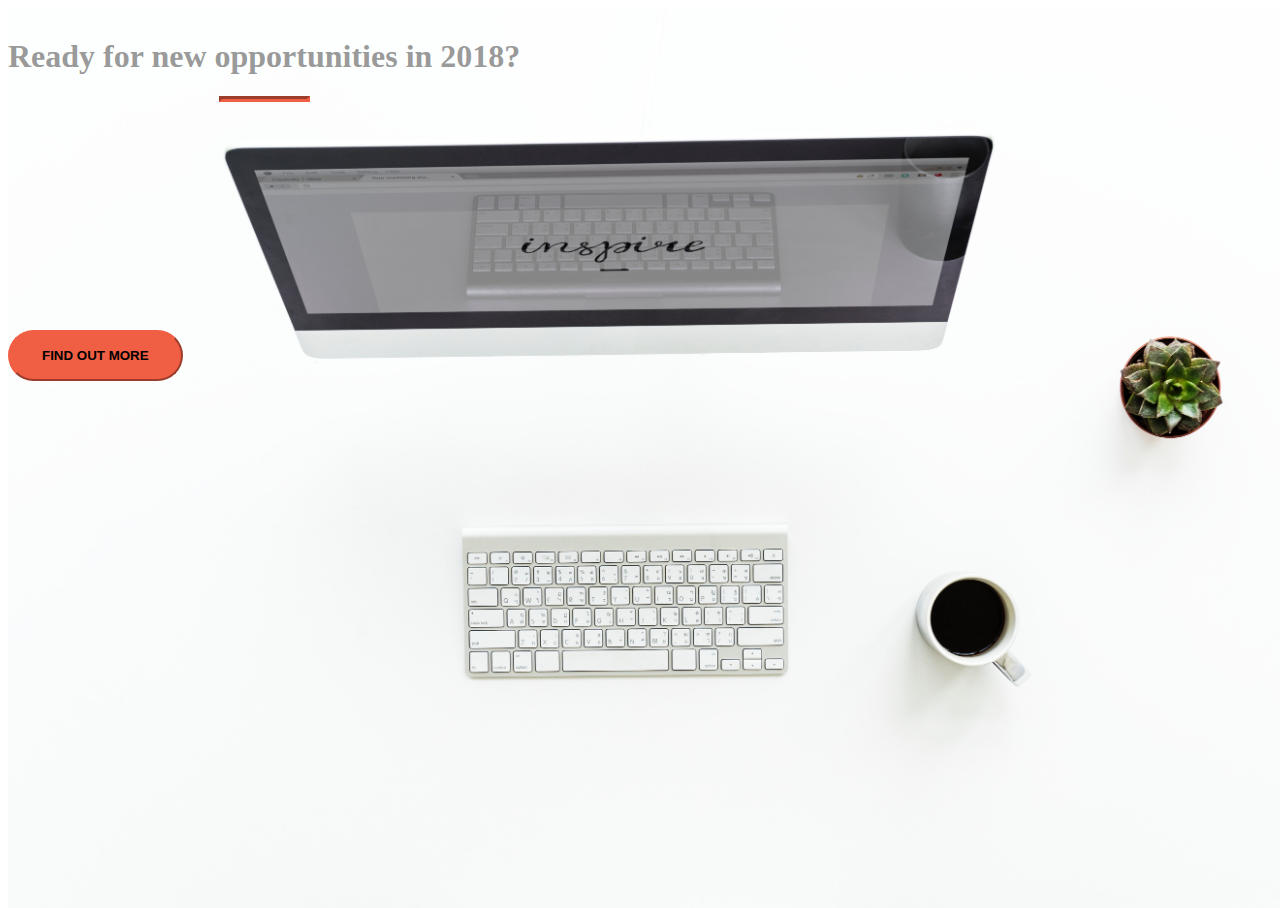
<file: index.html>
<!DOCTYPE html>
<html>
<head>

	<title>Startup</title>
	<link rel="stylesheet" href="https://maxcdn.bootstrapcdn.com/bootstrap/4.0.0-beta.3/css/bootstrap.min.css" integrity="sha384-Zug+QiDoJOrZ5t4lssLdxGhVrurbmBWopoEl+M6BdEfwnCJZtKxi1KgxUyJq13dy" crossorigin="anonymous">
	<link rel="stylesheet" type="text/css" href="style.css">
</head>

	<body>
		<header class="startup  ">

		<div class="container my-auto text-center">
  <div class="row">
    <div class="my-auto col-lg-12 col-sm-12">

    		<h1 class="text-uppercase">Ready for new opportunities in 2018?</h1>
    		<hr>
    </div>

  <div class=" col-lg-12 text-center">
  	<!-- Begin MailChimp Signup Form -->
<link href="//cdn-images.mailchimp.com/embedcode/slim-10_7.css" rel="stylesheet" type="text/css">
<style type="text/css">
	#mc_embed_signup{ clear:left; font:14px Helvetica,Arial,sans-serif; }
	/* Add your own MailChimp form style overrides in your site stylesheet or in this style block.
	   We recommend moving this block and the preceding CSS link to the HEAD of your HTML file. */
</style>
<div id="mc_embed_signup">
<form action="https://mojsovska.us17.list-manage.com/subscribe/post?u=5259b8e4ed5f34e54a051ed0d&amp;id=4e5585172e" method="post" id="mc-embedded-subscribe-form" name="mc-embedded-subscribe-form" class="validate" target="_blank" novalidate>
    <div id="mc_embed_signup_scroll">
	
	
    <!-- real people should not fill this in and expect good things - do not remove this or risk form bot signups-->
    <div style="position: absolute; left: -5000px;" aria-hidden="true"><input type="text" name="b_5259b8e4ed5f34e54a051ed0d_4e5585172e" tabindex="-1" value=""></div>
    <div class="clear"><input class="btn btn-primary " type="submit" value="Find out more" name="subscribe" id="mc-embedded-subscribe" class="button"></div>
    </div>
</form>
</div>

<!--End mc_embed_signup-->
     	
    
  </div>
</div>
</div>
</header>
	
	<script src="https://code.jquery.com/jquery-3.2.1.slim.min.js" integrity="sha384-KJ3o2DKtIkvYIK3UENzmM7KCkRr/rE9/Qpg6aAZGJwFDMVNA/GpGFF93hXpG5KkN" crossorigin="anonymous"></script>
	<script src="https://cdnjs.cloudflare.com/ajax/libs/popper.js/1.12.9/umd/popper.min.js" integrity="sha384-ApNbgh9B+Y1QKtv3Rn7W3mgPxhU9K/ScQsAP7hUibX39j7fakFPskvXusvfa0b4Q" crossorigin="anonymous"></script>
	<script src="https://maxcdn.bootstrapcdn.com/bootstrap/4.0.0-beta.3/js/bootstrap.min.js" integrity="sha384-a5N7Y/aK3qNeh15eJKGWxsqtnX/wWdSZSKp+81YjTmS15nvnvxKHuzaWwXHDli+4" crossorigin="anonymous"></script>
	</body>
</html>
</file>
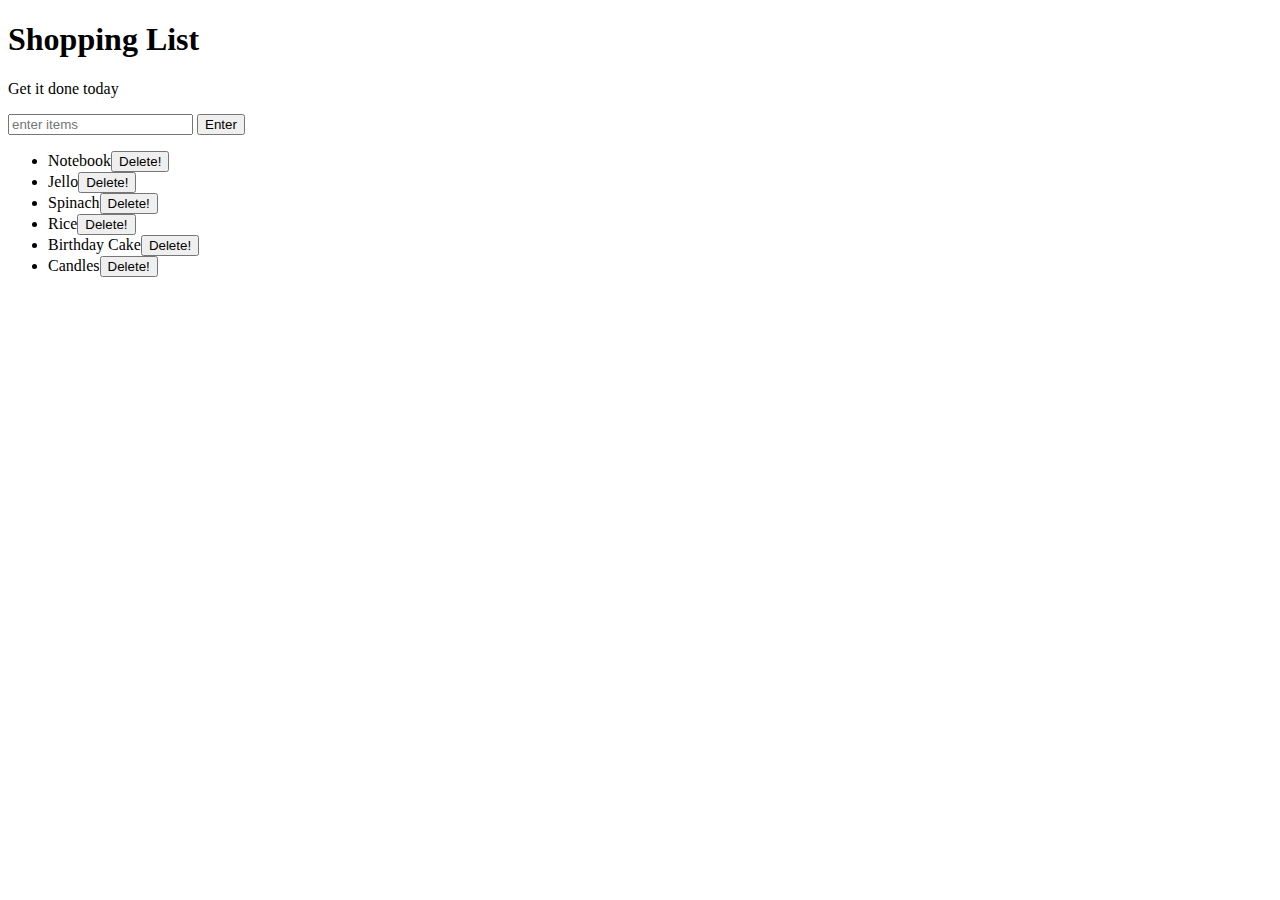
<file: DOMEvents/index(2).html>
<!DOCTYPE html>
<html>
<head>
	<title>Javascript + DOM</title>
	<link rel="stylesheet" type="text/css" href="style.css">
</head>
<body>
	<h1>Shopping List</h1>
	<p id="first">Get it done today</p>
	<input id="userinput" type="text" placeholder="enter items">
	<button id="enter">Enter</button>
	<ul>
		<li class="bold red" random="23">Notebook</li>
		<li>Jello</li>
		<li>Spinach</li>
		<li>Rice</li>
		<li>Birthday Cake</li>
		<li>Candles</li>
	</ul>
	<script type="text/javascript" src="script1.js"></script>
</body>
</html>
</file>
<file: style.css>
html,body{
	width: 100%;
	height: 100%;
}
header.startup {
	
	background-position: center;
	background-image: url(rawpixel-com-403498.jpg);
	background-size: cover;
	height: 100%;
	display: flex;
}

.faded{
	color: rgba(255, 255, 255, 0.7); 
}
hr {
 	 max-width: 85px;
  	 border-width: 3px;
 	 border-color: #F05F44; 
}


header.startup h1 {
	font-weight: bold;
  	font-size: 2rem; 
  	text-align: center;
  	color:rgba(85,85,85, 0.6); 
  	margin-top: 30px;

}
.btn {
	/*display: flex;*/
	
	font-weight: 600;
  	text-transform: uppercase;
  	border-radius: 300px;
  	padding: 1rem 2rem;
	background-color: #F05F44;
  	border-color: #F05F44; 
    position: relative;
    top:220px;
}

.btn:hover{
	background-color: #ee4b08;
  	border-color: #ee4b08;
  	border-width: 3px;
  	cursor: pointer;
}
</file>
<file: DOMEvents/style.css>
.coolTitle {
  text-align: center;
  font-family: 'Oswald', Helvetica, sans-serif;
  font-size: 40px;
  transform: skewY(-10deg);
  letter-spacing: 4px;
  word-spacing: -8px;
  color: tomato;
  text-shadow: 
    -1px -1px 0 firebrick,
    -2px -2px 0 firebrick,
    -3px -3px 0 firebrick,
    -4px -4px 0 firebrick,
    -5px -5px 0 firebrick,
    -6px -6px 0 firebrick,
    -7px -7px 0 firebrick,
    -8px -8px 0 firebrick,
    -30px 20px 40px dimgrey;
}

.done {
  text-decoration: line-through;
}
</file>
